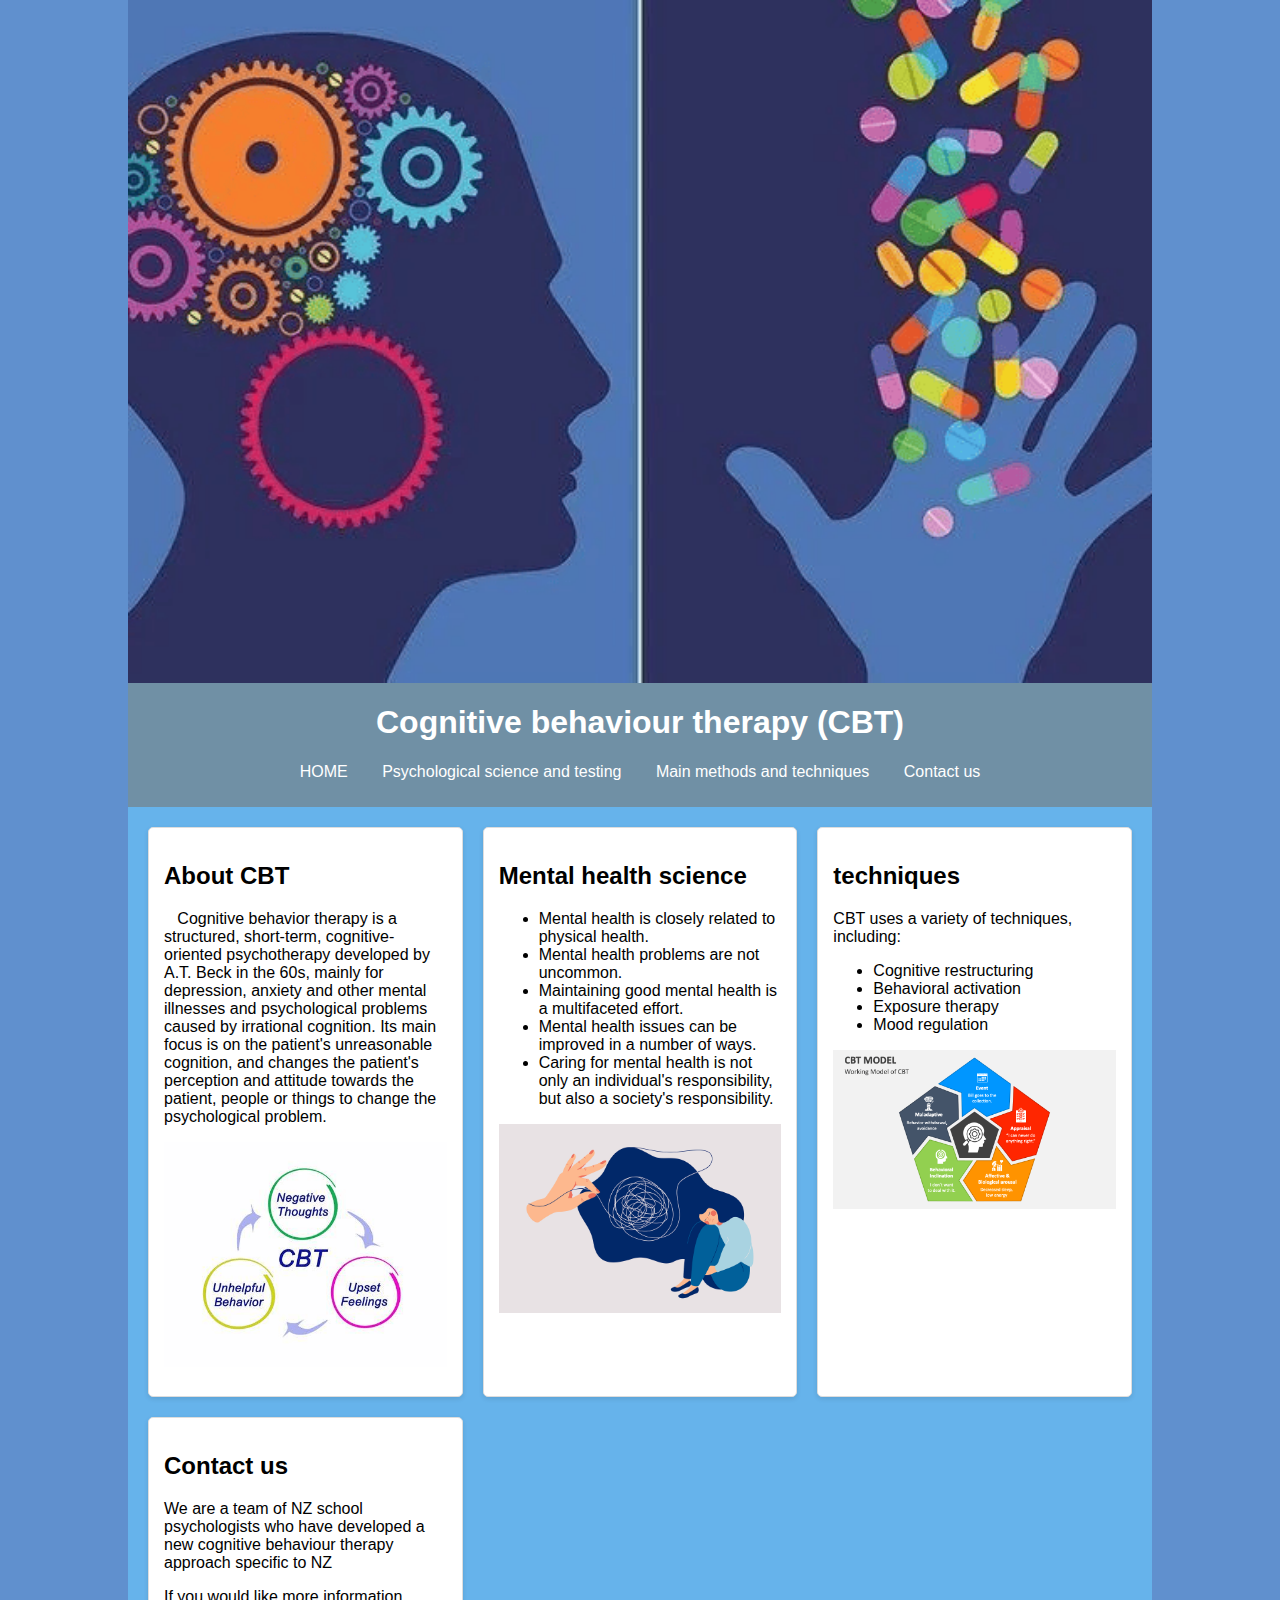
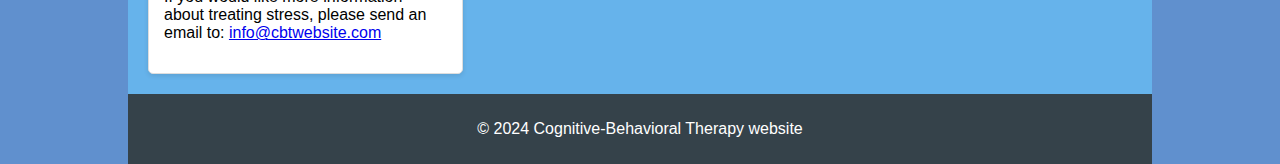
<file: index.html>
<!DOCTYPE html>
<html lang="zh">
<head>
    <meta charset="UTF-8">
    <meta name="viewport" content="width=device-width, initial-scale=1.0">
    <title>cognitive behaviour therapy (CBT)</title>
    <link rel="stylesheet" href="styles.css">
</head>
<body>
    <header>
       
        <img src="P1.png" alt="cognitive behaviour therapy (CBT)"class="logo" >
        <h1>Cognitive behaviour therapy (CBT)</h1>
        
        <nav>
            <ul>
                <li><a href="index.html">HOME</a></li>
                <li><a href="popularization.html">Psychological science and testing</a></li>
                <li><a href="technique.html">Main methods and techniques</a></li>
                <li><a href="#contact">Contact us</a></li>
            </ul>
        </nav>
    </header>

    <main class="grid-container">
        <section id="about" class="grid-item" >
            <h2>About CBT</h2>
            <p>&nbsp;&nbsp;&nbsp;Cognitive behavior therapy is a structured, short-term, cognitive-oriented psychotherapy developed by A.T. Beck in the 60s, mainly for depression, anxiety and other mental illnesses and psychological problems caused by irrational cognition. Its main focus is on the patient's unreasonable cognition, and changes the patient's perception and attitude towards the patient, people or things to change the psychological problem.
            </p>
            <img src="P2.png" alt="" class="grid-image">
        </section>

        <section id="benefits" class="grid-item">
            <h2>Mental health science</h2>
            <ul>
                <li>Mental health is closely related to physical health.</li>
                <li>Mental health problems are not uncommon.</li>
                <li>Maintaining good mental health is a multifaceted effort.</li>
                <li>Mental health issues can be improved in a number of ways.</li>
                <li>Caring for mental health is not only an individual's responsibility, 
                    but also a society's responsibility.</li>
            </ul>
            <img src="P3.jpg" alt="" class="grid-image">
        </section>

        <section id="techniques" class="grid-item">
            <h2>techniques</h2>
            <p>CBT uses a variety of techniques, including:</p>
            <ul>
                <li>Cognitive restructuring</li>
                <li>Behavioral activation</li>
                <li>Exposure therapy</li>
                <li>Mood regulation</li>
            </ul>
            <img src="P4.png" alt="" class="grid-image">
        </section>

        <section id="contact" class="grid-item">
            <h2>Contact us</h2>
            <p>We are a team of NZ school psychologists who have developed a 
                new cognitive behaviour therapy approach specific to NZ</p>
            <p>If you would like more information about treating stress,
                 please send an email to: <a href="mailto:info@cbtwebsite.com">info@cbtwebsite.com</a></p>
        </section>
    </main>

    <footer>
        <p>&copy; 2024 Cognitive-Behavioral Therapy website</p>
    </footer>
</body>
</html>
</file>
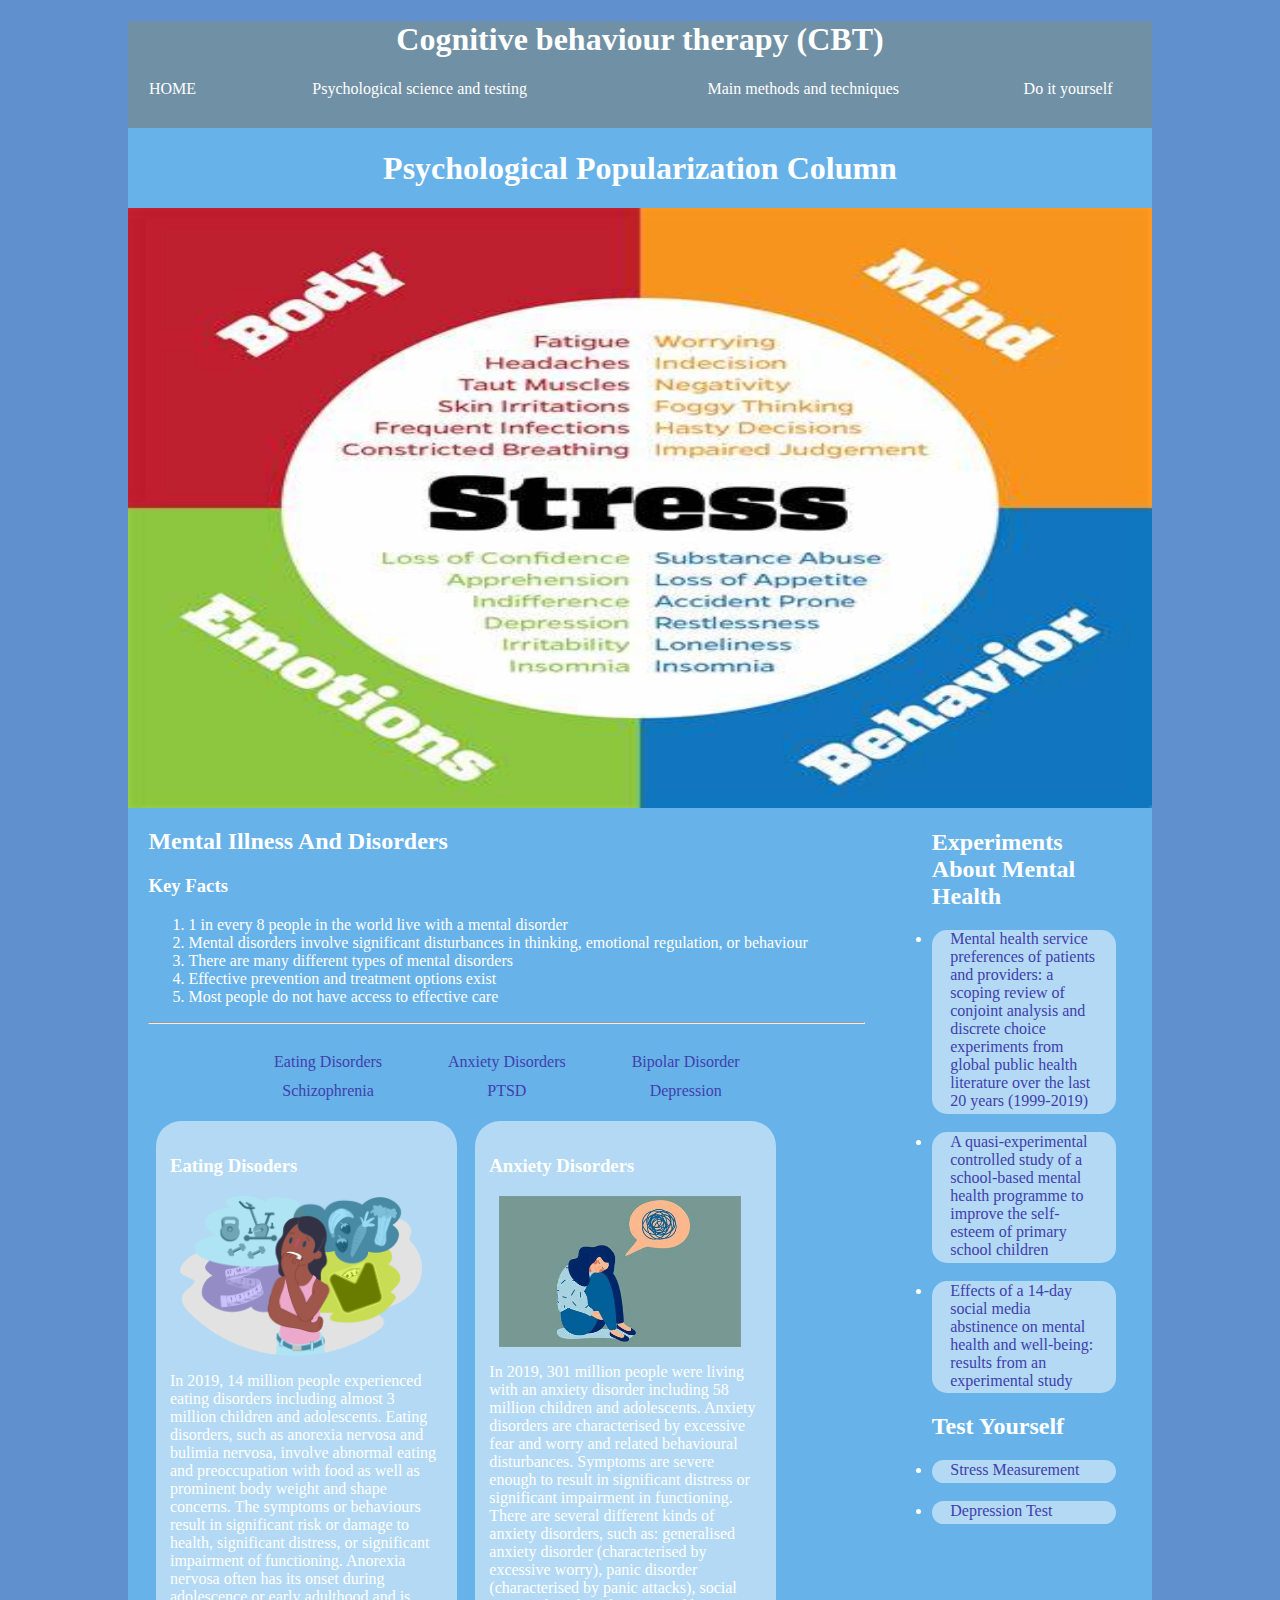
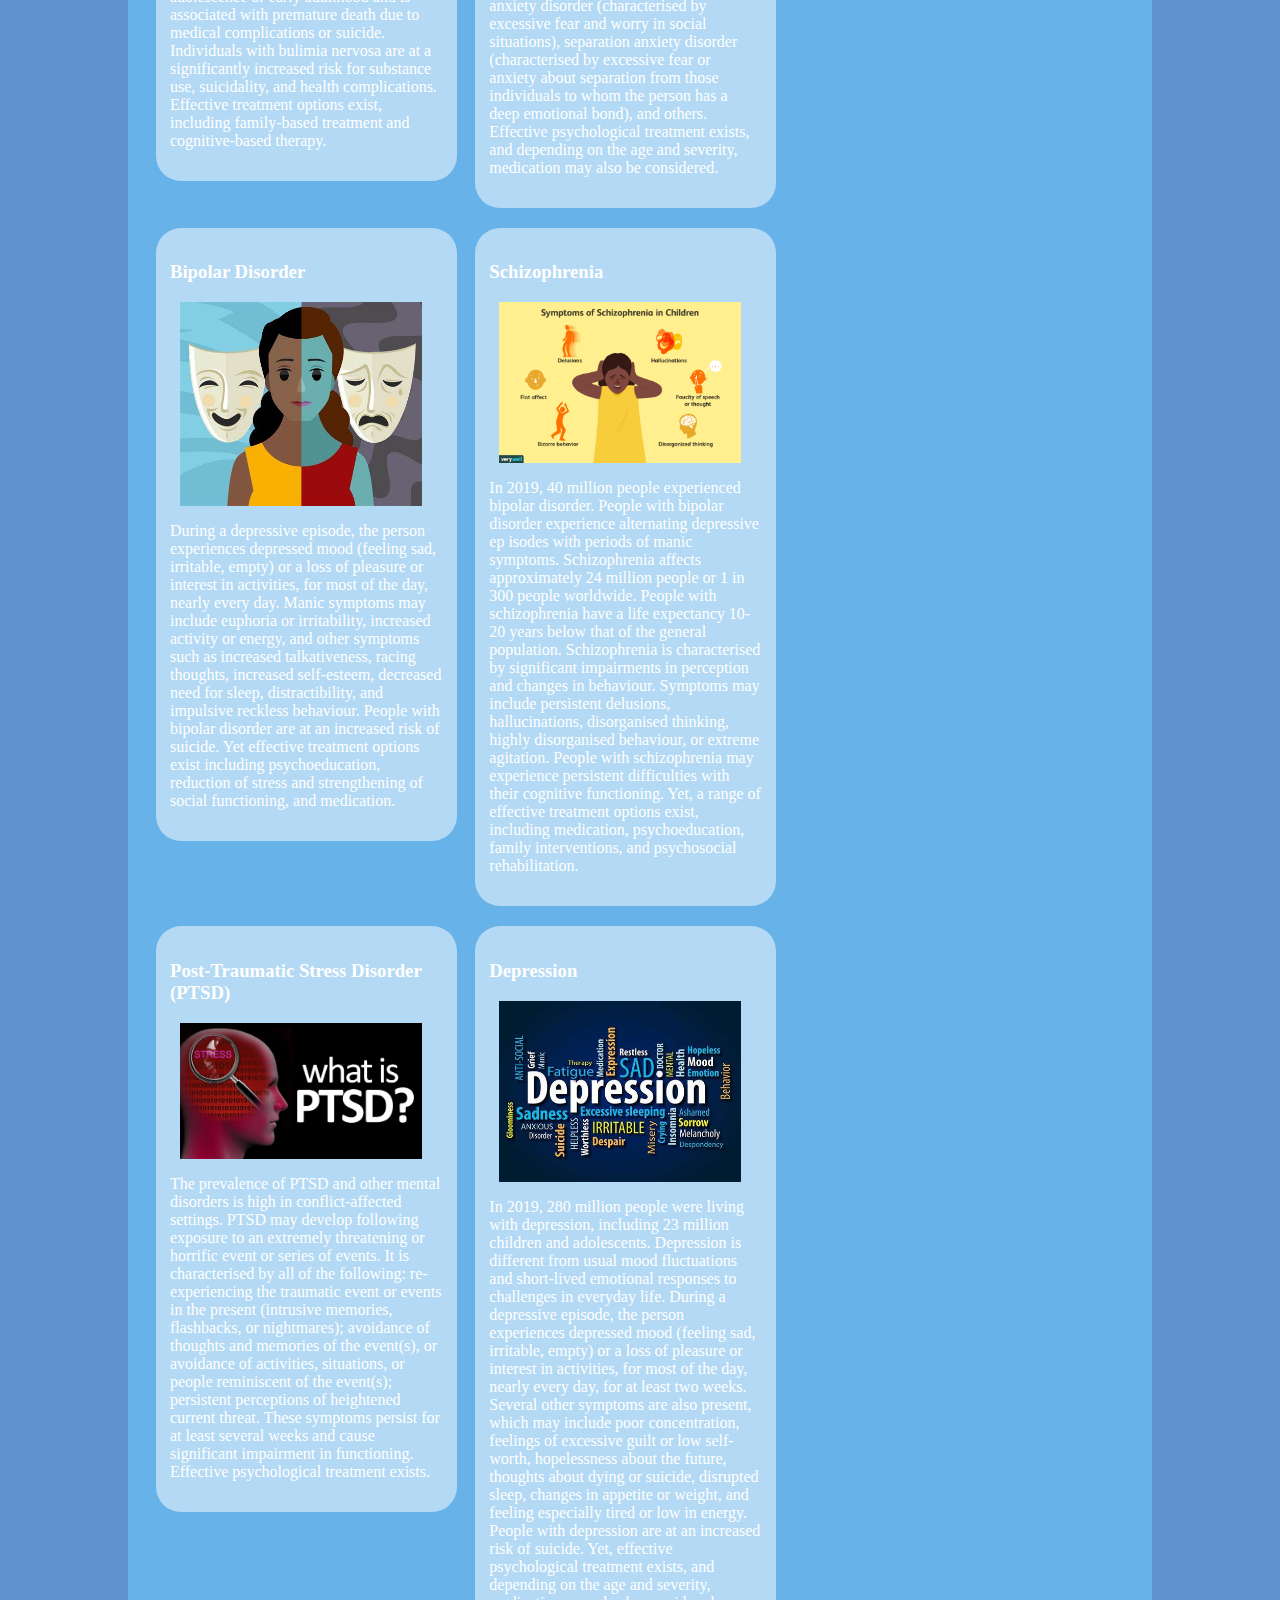
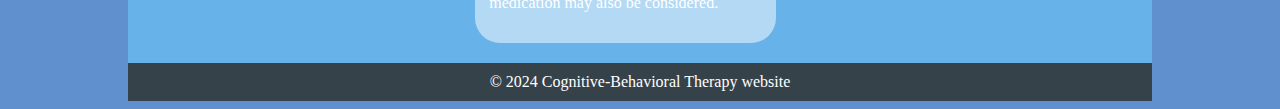
<file: popularization.html>
<!doctype html>
<html>
<head>
   <meta charset="utf-8" />
   <meta name="keywords" content="psychological science, mental test">
   <title>Psychological Science and Test</title>
   <link rel="stylesheet" href="popularization_layout.css">
   <link rel="stylesheet" href="popularization_styles.css">
</head>
   
<body>
   <header>
      <div class="image-overlay">
      <h1>Cognitive behaviour therapy (CBT)</h1>
      </div>
      <nav>
          <ul>
          <li><a href="index.html">HOME</a></li>
          <li><a href="#aa">Psychological science and testing</a></li>
          <li><a href="technique.html">Main methods and techniques</a></li>
          <li><a href="do_it_yourself.html">Do it yourself</a></li>
          </ul>
      </nav>
  </header>

   <h1 id="aa">Psychological Popularization Column</h1>
   <img src="photo2.jpg" alt="Psychological Popularization Column" class="p2">
   
   <section id="leftcol">
      <h2>Mental Illness And Disorders</h2>
      <article>
         <h3>Key Facts</h3>
         <ol>
            <p>
               <li>1 in every 8 people in the world live with a mental disorder</li>
               <li>Mental disorders involve significant disturbances in thinking, emotional regulation, or behaviour</li>
               <li>There are many different types of mental disorders</li>
               <li>Effective prevention and treatment options exist</li>
               <li>Most people do not have access to effective care</li>
            </p>
         </ol>
         <hr>
      </article>

      <nav>
         <ul>
            <li><a href="#eating">Eating Disorders</a></li>
            <li><a href="#anxiety">Anxiety Disorders</a></li>
            <li><a href="#bipolar">Bipolar Disorder</a></li>
            <li><a href="#schizophrenia">Schizophrenia</a></li>
            <li><a href="#ptsd">PTSD</a></li>
            <li><a href="#depression">Depression</a></li>
         </ul>
      </nav>

      <aside id="eating">
         <h3>Eating Disoders</h3>
         <img src="eating-disorder.png" alt="" class="p3">
         <p>
            In 2019, 14 million people experienced eating disorders including almost 3 million children and adolescents. Eating disorders, such as anorexia nervosa and bulimia nervosa, involve abnormal eating and preoccupation with food as well as prominent body weight and shape concerns. The symptoms or behaviours result in significant risk or damage to health, significant distress, or significant impairment of functioning. Anorexia nervosa often has its onset during adolescence or early adulthood and is associated with premature death due to medical complications or suicide.  Individuals with bulimia nervosa are at a significantly increased risk for substance use, suicidality, and health complications. Effective treatment options exist, including family-based treatment and cognitive-based therapy.
         </p>
      </aside>
      
      <aside id="anxiety">
         <h3>Anxiety Disorders</h3>
         <img src="anxiety.jpg" alt="" class="p4">
         <p>In 2019, 301 million people were living with an anxiety disorder including 58 million children and adolescents.  Anxiety disorders are characterised by excessive fear and worry and related behavioural disturbances. Symptoms are severe enough to result in significant distress or significant impairment in functioning. There are several different kinds of anxiety disorders, such as: generalised anxiety disorder (characterised by excessive worry), panic disorder (characterised by panic attacks), social anxiety disorder (characterised by excessive fear and worry in social situations), separation anxiety disorder (characterised by excessive fear or anxiety about separation from those individuals to whom the person has a deep emotional bond), and others. Effective psychological treatment exists, and depending on the age and severity, medication may also be considered.</p>
      </aside>

      <aside id="bipolar">
         <h3>Bipolar Disorder</h3>
         <img src="bipolar.jpg" alt="" class="p5">
         <p> During a depressive episode, the person experiences depressed mood (feeling sad, irritable, empty) or a loss of pleasure or interest in activities, for most of the day, nearly every day.  Manic symptoms may include euphoria or irritability, increased activity or energy, and other symptoms such as increased talkativeness, racing thoughts, increased self-esteem, decreased need for sleep, distractibility, and impulsive reckless behaviour.  People with bipolar disorder are at an increased risk of suicide. Yet effective treatment options exist including psychoeducation, reduction of stress and strengthening of social functioning, and medication.</p>
      </aside>

      <aside id="schizophrenia">
         <h3>Schizophrenia</h3>
         <img src="schizophrenia.png" alt="" class="p6">
         <p>In 2019, 40 million people experienced bipolar disorder. 
            People with bipolar disorder experience alternating depressive ep
            isodes with periods of manic symptoms.  Schizophrenia affects approximately 24 million people or 1 in 300 people worldwide. People with schizophrenia have a life expectancy 10-20 years below that of the general population. Schizophrenia is characterised by significant impairments in perception and changes in behaviour. Symptoms may include persistent delusions, hallucinations, disorganised thinking, highly disorganised behaviour, or extreme agitation.  People with schizophrenia may experience persistent difficulties with their cognitive functioning.   Yet, a range of effective treatment options exist, including medication, psychoeducation, family interventions, and psychosocial rehabilitation.  </p>   
      </aside>

      <aside id="ptsd">
            <h3>Post-Traumatic Stress Disorder (PTSD)</h3>
            <img src="ptsd.jpg" alt="" class="p7">
            <p>The prevalence of PTSD and other mental disorders is high in conflict-affected settings. PTSD may develop following exposure to an extremely threatening or horrific event or series of events. It is characterised by all of the following: 
               re-experiencing the traumatic event or events in the present (intrusive memories, flashbacks, or nightmares); 
               avoidance of thoughts and memories of the event(s), or avoidance of activities, situations, or people reminiscent of the event(s); 
               persistent perceptions of heightened current threat. These symptoms persist for at least several weeks and cause significant impairment in functioning. Effective psychological treatment exists. 
            </p>
      </aside>

      <aside id="depression">
         <h3>Depression</h3>
         <img src="depression.jpg" alt="" class="p8">
         <p>In 2019, 280 million people were living with depression, including 23 million children and adolescents. Depression is different from usual mood fluctuations and short-lived emotional responses to challenges in everyday life.  During a depressive episode, the person experiences depressed mood (feeling sad, irritable, empty) or a loss of pleasure or interest in activities, for most of the day, nearly every day, for at least two weeks. Several other symptoms are also present, which may include poor concentration, feelings of excessive guilt or low self-worth, hopelessness about the future, thoughts about dying or suicide, disrupted sleep, changes in appetite or weight, and feeling especially tired or low in energy. People with depression are at an increased risk of suicide. Yet, effective psychological treatment exists, and depending on the age and severity, medication may also be considered.</p>
      </aside>
    </section>

   <section id="rightcol">
      <h2>Experiments About Mental Health</h2>
      <p>
         <li><a href="https://doi.org/10.1186/s12913-021-06499-w">Mental health service preferences of patients and providers: a scoping review of conjoint analysis and discrete choice experiments from global public health literature over the last 20 years (1999-2019)</a></li>
         <br>
         <li><a href="https://doi.org/10.1057/s41599-022-01156-x">A quasi-experimental controlled study of a school-based mental health programme to improve the self-esteem of primary school children</a></li>
         <br>
         <li><a href="https://doi.org/10.1186/s40359-024-01611-1">Effects of a 14-day social media abstinence on mental health and well-being: results from an experimental study</a></li>
      </p>
      <article>
         <h2>Test Yourself</h2>
         <li><a href="https://www.bing.com/ck/a?!&&p=bcc3332af90aca26JmltdHM9MTcyNzEzNjAwMCZpZ3VpZD0yNzZhODU5ZC1hNDM0LTY3ZmUtMDA2MC05NDY0YTUxYTY2YTUmaW5zaWQ9NTI1NQ&ptn=3&ver=2&hsh=3&fclid=276a859d-a434-67fe-0060-9464a51a66a5&psq=mental+stress+test&u=a1aHR0cHM6Ly93d3cuYmVtaW5kZnVsb25saW5lLmNvbS90ZXN0LXlvdXItc3RyZXNzIzp-OnRleHQ9VGhlIHRlc3QgbWVhc3VyZXMgdGhlIGRlZ3JlZSB0byB3aGljaA&ntb=1">Stress Measurement</a></li>
         <li><a href="https://screening.mhanational.org/screening-tools/depression/">Depression Test</a></li>
      </article>
   </section>
   
   <footer>
      &copy 2024 Cognitive-Behavioral Therapy website
   </footer>
   
</body>
</html>
</file>
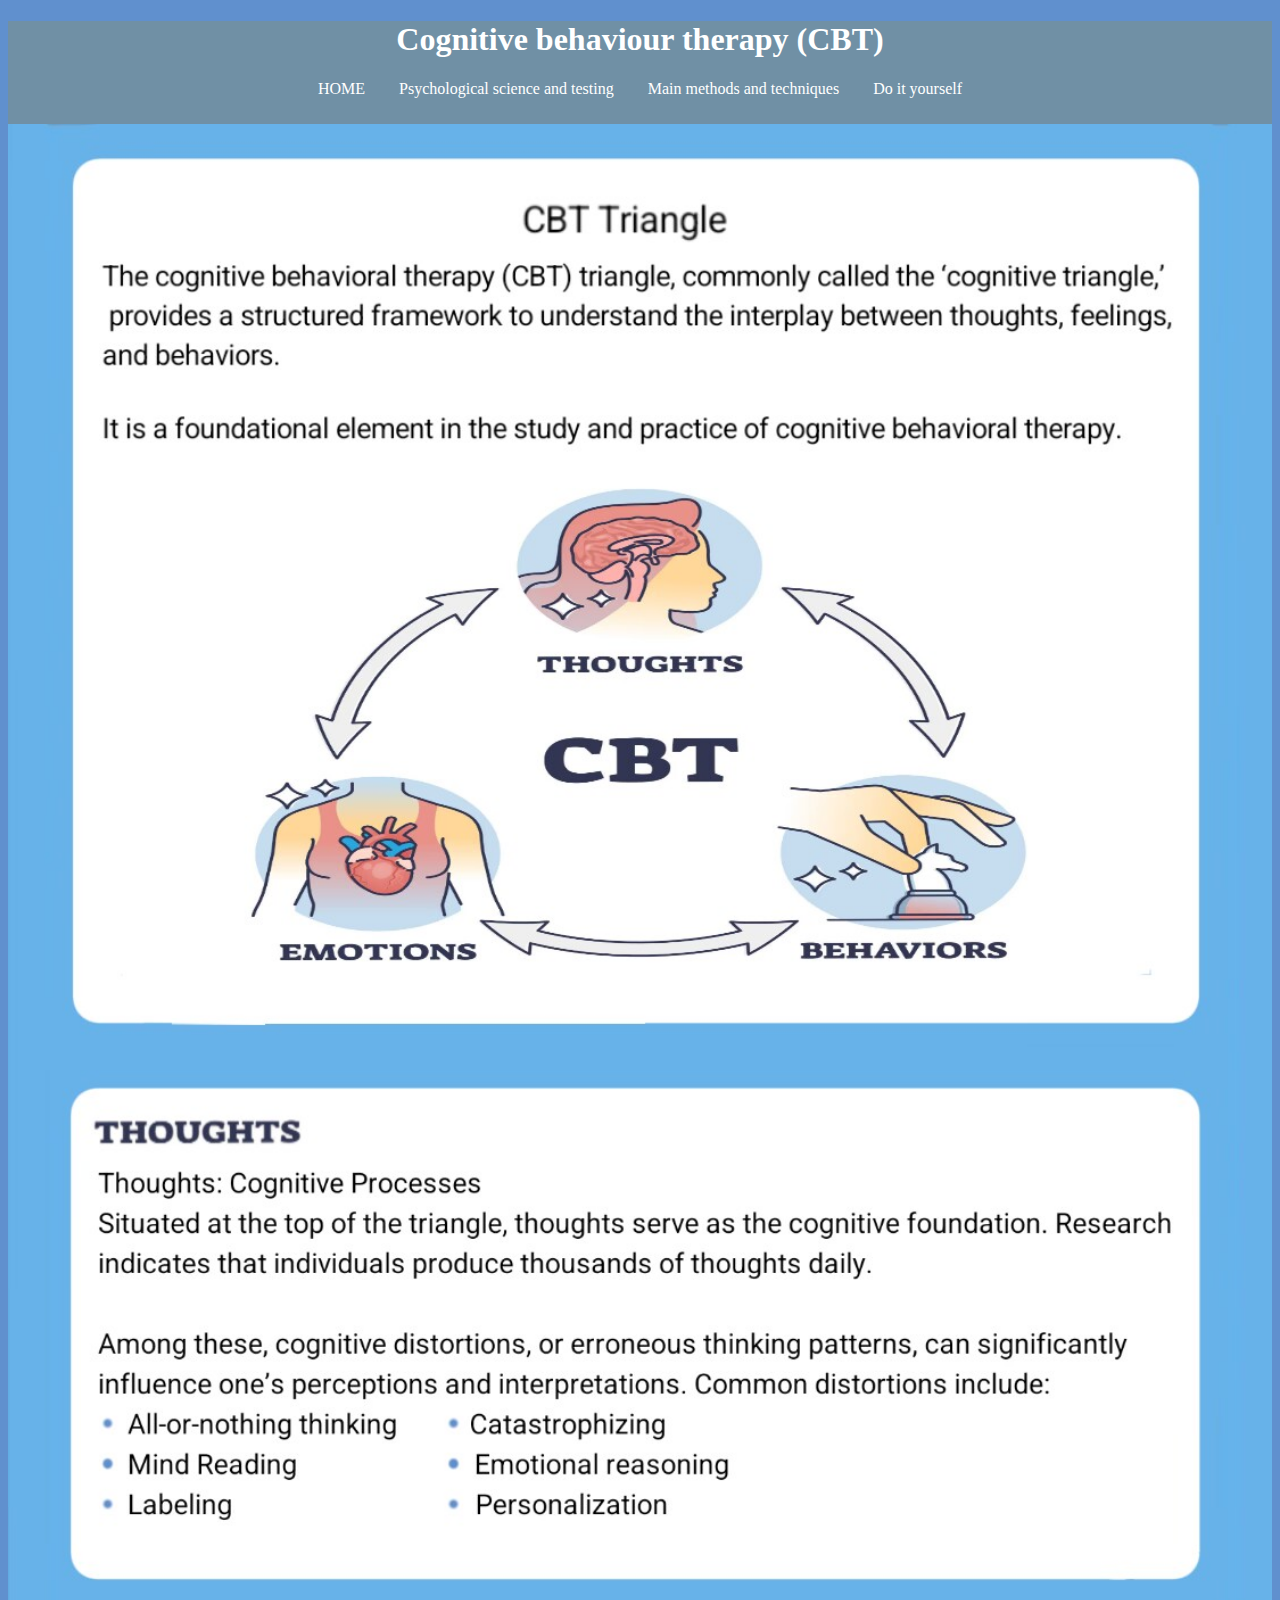
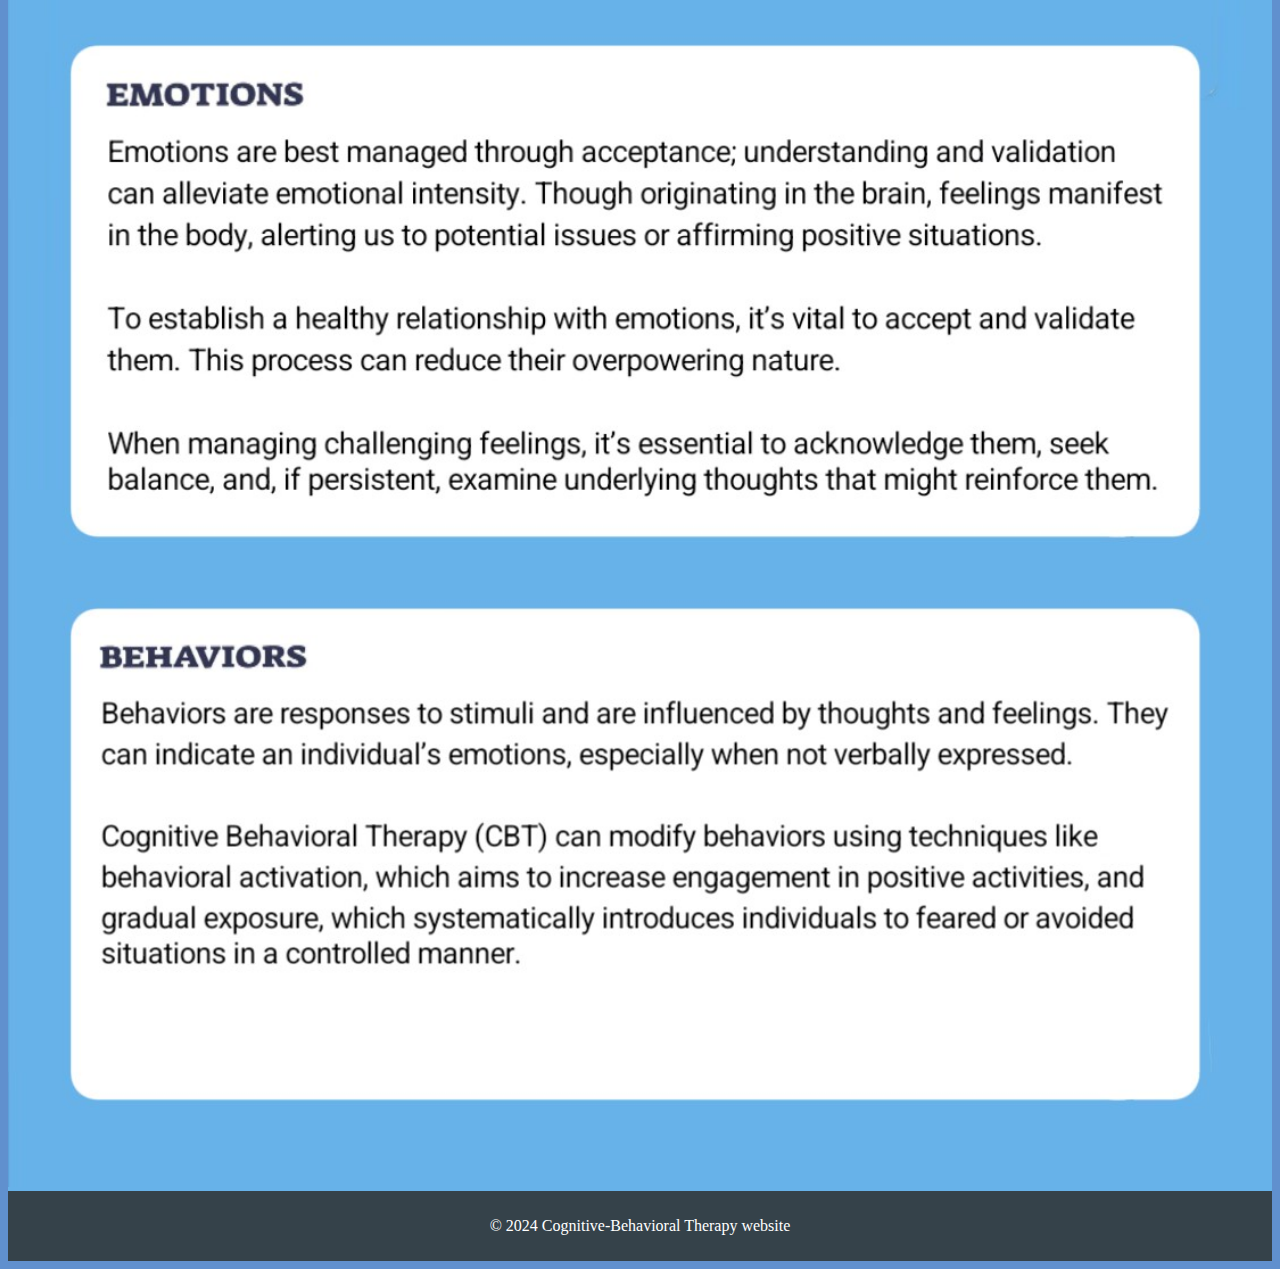
<file: technique.html>
<!DOCTYPE html>
<html lang="en">
    <link rel="stylesheet" href="color.css">
    <link rel="stylesheet" href="style0.css">

        <header>
            <div class="image-overlay">
            <h1>Cognitive behaviour therapy (CBT)</h1>
            </div>
            <nav>
                <ul>
                <li><a href="index.html">HOME</a></li>
                <li><a href="popularization.html">Psychological science and testing</a></li>
                <li><a href="technique.html">Main methods and techniques</a></li>
                <li><a href="do_it_yourself.html">Do it yourself</a></li>
                </ul>
            </nav>
        </header>
</html>
<img src="cbt.jpg">
        <footer>
            <p>&copy; 2024 Cognitive-Behavioral Therapy website</p>
        </footer>
</file>
<file: styles.css>
html {
	background-color:rgb(96, 144, 206);
 }

body {
    font-family: Arial, sans-serif;
    margin: 0;
    padding: 0;
    background-color: #66b3eb;
    margin-left: auto;
	margin-right: auto;
	width: 95%;
	max-width: 1024px;
	min-width: 640px;
	background-attachment : scroll ;
}

header {
    background: #7090a5;
    color: #ffffff;
    text-align: center;
    padding-bottom: 10px;
}

.logo {
    width:100%;
    height: auto; 
    display: block;
    margin: 0 auto; 
}

.grid-image {
    width: 100%; 
    height: auto; 
    margin-bottom: 10px; 
}

nav ul {
    list-style: none;
    padding: 0;
}

nav ul li {
    display: inline;
    margin: 0 15px;
}

nav a {
    color: #ffffff;
    text-decoration: none;
}

nav a:hover {
    text-decoration: underline;
}

main {
    display: grid;
    grid-template-columns: repeat(auto-fill, minmax(300px, 1fr));
    gap: 20px;
    padding: 20px;
}

.grid-item {
    background: #ffffff;
    padding: 15px;
    border: 1px solid #ddd;
    border-radius: 5px;
    box-shadow: 0 2px 5px rgba(0, 0, 0, 0.1);
}

footer {
    text-align: center;
    padding: 10px 0;
    background: #35424a;
    color: #ffffff;
}
</file>
<file: popularization_layout.css>
@charset "utf-8";
footer{
    clear: both;
    text-align: center;
    padding: 10px;
}

body>header{
    margin-bottom: 2%;
}

header>nav {
    display: table;
    width: 100%;
    padding-bottom: 2%;
}

header > nav > ul {
    display: table-row;
    list-style-type: none;
}

header>nav > ul > li {
    display: table-cell;
    text-align: center;
}

#leftcol nav{
    display:flex;
    justify-content: center;
}

#leftcol nav ul{
    list-style: none;
    padding: 0;
    margin: 10;
    display: flex;
    flex-wrap: wrap;
    justify-content: space-around;
}

#leftcol nav ul li{
    flex: 1 1 30%;
    margin:1%;
    text-align: center;
}

body{
    margin-left: auto ;
    margin-right: auto;
    width:95%;
    max-width: 1024px;
	min-width: 640px;
    background-attachment: scroll;
}

body>section#leftcol{
    width: 70%;
    float: left;
    margin-left: 2%;
    margin-right: 4%;
}

body>section#leftcol aside{
    border-radius: 25px;
    width: 42%;
    display: inline-block;
    vertical-align: top;
    margin: 0 1% 20px; 
    box-sizing: border-box;
    padding: 15px;
    padding-left: 2%;
}

address, article, aside, body, div,em, footer, 
h1, h2, h3, h4, h5, h6, header, html, img, 
li, main, nav, ol, p, section, span, ul {

   -webkit-box-sizing: border-box;
   -moz-box-sizing: border-box;
   box-sizing: border-box;  
}

section#rightcol{
    border-radius: 25px;
    width:20%;
    float:left;
    margin-left: 1.5%;
    margin-right: 1.5%;
    padding-left: 1%;
    padding-right: 1%;
    padding-top: 0.05%;
    padding-bottom: 2%;
}

section#rightcol li{
    background-color: rgb(255,255,255,0.5);
    border-radius: 15px;
    padding-left: 10%;
    padding-right: 10%;
    padding-top: 0.5%;
    padding-bottom: 2%;
}

section#rightcol article>li{
    margin-top: 10%;
}

.p2{
    display:grid;
    place-items: center;
    width:100%;
    height: 600px;
}

.p3,.p4,.p5,.p6,.p7,.p8{
    display:grid;
    place-items: center;
    width:100%;
    padding-left: 10px;
    padding-right: 20px; 
}
</file>
<file: popularization_styles.css>
@charset "utf-8";
body{
   color: white;
   
}
body{
    background-color: rgb(103, 178, 233);
}
html {
	background-color:rgb(96, 144, 206);
}
header {
    text-align: center;
    padding-bottom: 10px;
}


 nav a {
    color: #ffffff;
}
header {
    background: #7090a5;
    color: #ffffff;
}

body>h1{
    text-align: center;
}

body>section>aside{
    background-color: rgb(255,255,255,0.5);
}

footer{
    background-color:#35424a;
}

#rightcol a,#leftcol a{
    text-decoration: none;
    color:rgb(64, 64, 172)
}

header>nav>ul>li>a{
    text-decoration: none;
    color:white
}
</file>
<file: color.css>
body{
    background-color: rgb(103, 178, 233);
}
header{
background: #7090a5;
color: #ffffff;
}
body > h1{
    color: #ffffff;
    background-color:rgb(14, 75, 133);
}
body > p > b{
    color: #ffffff;
}

body > header > p{
    color: rgb(70, 8, 150);
}
aside{
    background-color: rgb(218, 242, 255);
}
html {
	background-color:rgb(96, 144, 206);
 }
 nav a {
    color: #ffffff;
}
header {
    background: #7090a5;
    color: #ffffff;
}
</file>
<file: style0.css>
nav ul {
    list-style: none;
    padding: 0;
}

nav ul li {
    display: inline;
    margin: 0 15px;
}

nav a {
    text-decoration: none;
}
header {
	margin-right: auto;

    text-align: center;
    padding-bottom: 10px;
}
img{
    width: 100%;
}
footer {
    text-align: center;
    padding: 10px 0;
    background: #35424a;
    color: #ffffff;
}
</file>
